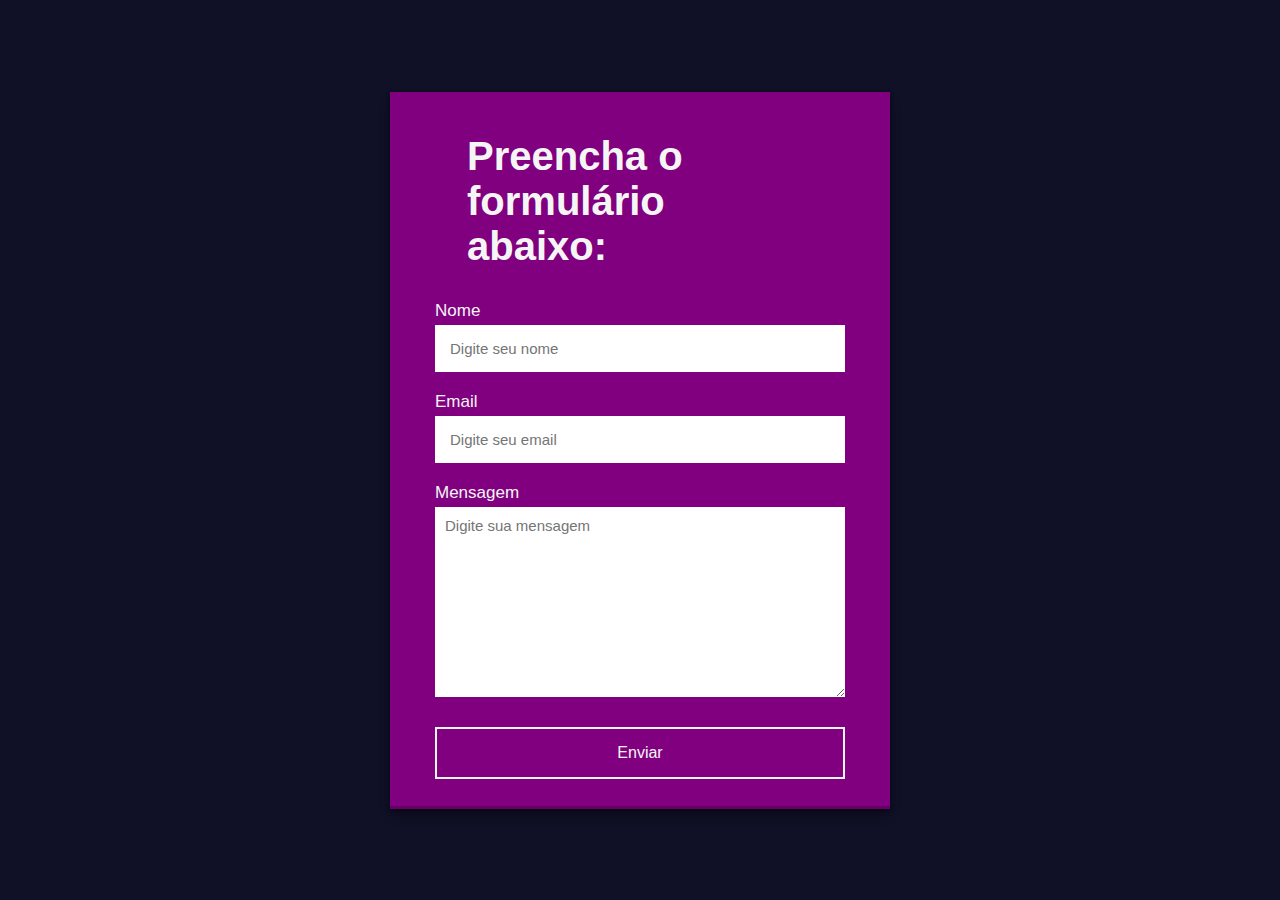
<file: index.html>
<!DOCTYPE html>
<html lang="pt-br">
<head>
    <meta charset="UTF-8">
    <meta http-equiv="X-UA-Compatible" content="IE=edge">
    <meta name="viewport" content="width=device-width, initial-scale=1.0">
    <link rel="stylesheet" href="./index.css"
    <link rel="stylesheet" href="./obrigado.html">
    <title>Formulário de Contato</title>
</head>
<body>
    <section>
        <h2>Preencha o formulário abaixo:</h2>
        <form action="https://api.staticforms.xyz/submit" method="post">
            <label>Nome</label>
            <input type="text" name="name" placeholder="Digite seu nome" autocomplete="off" required>
            <label>Email</label>
            <input type="email" name="email" placeholder="Digite seu email" autocomplete="off" required>
            <label>Mensagem</label>
            <textarea name="message" cols="30" rows="10" placeholder="Digite sua mensagem" required></textarea>
            <button type="submit">Enviar</button>

            <input type="hidden" name="accessKey" value="042be0d3-84fa-4ae8-aaed-2434cda72cac">
            <input type="hidden" name="redirectTo" value="http://127.0.0.1:5501/obrigado.html">
            </form>
    </section>
    
</body>
</html>
</file>
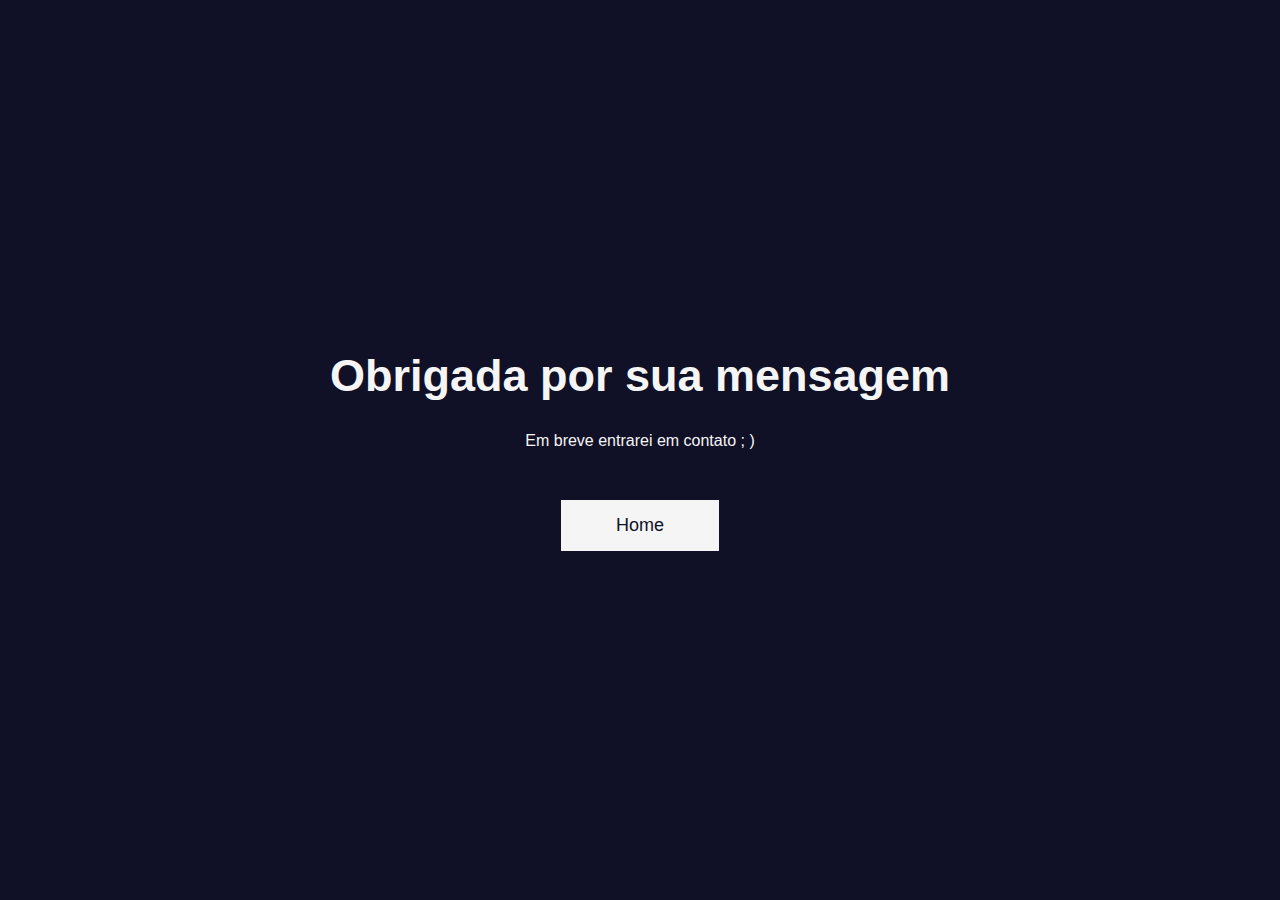
<file: obrigado.html>
<!DOCTYPE html>
<html lang="ept-br">
<head>
    <meta charset="UTF-8">
    <meta http-equiv="X-UA-Compatible" content="IE=edge">
    <meta name="viewport" content="width=device-width, initial-scale=1.0">
    <link rel="stylesheet" href="./index.css">
    <title>Agradecimento</title>
</head>
<body class="main">
    <h1 class="text">Obrigada por sua mensagem</h1>
    <p class="paragrafo">Em breve entrarei em contato ; )</p>
    <a href="index.html" class="btn">Home</a>
</body>
</html>
</file>
<file: index.css>
*{
    margin: 0;
    padding: 0;
    box-sizing: border-box;
    font-family: sans-serif;
}
body{
    display: flex;
    align-items: center;
    justify-content: center;
    min-height: 100vh;
    background: #101026;
}
section{
    display: flex;
    align-items: center;
    justify-content: center;
    flex-direction: column;
    padding: 10px 45px;
    background: purple;
    width: 500px;
    box-shadow: rgba(0, 0, 0, 0.4) 0px 2px 4px, rgba(0, 0, 0, 0.3) 0px 7px 13px -3px, rgba(0, 0, 0, 0.2) 0px -3px 0px inset;
}
section h2{
    color: #f5f5f5;
    font-size: 2.5rem;
    margin: 2rem;
}
section form{
    display: flex;
    flex-direction: column;
    width: 100%;
}
form label{
    color: #f5f5f5;
    font-size: 17px;
    margin-bottom: 4px;
}
form input{
    padding: 15px;
    outline: none;
    border: 0;
    margin-bottom: 20px;
    font-size: 15px;
    transition: all 0.5s;
}
form input:focus{
    border-radius: 16px;
}
form textarea{
    padding: 10px;
    outline: none;
    border: 0;
    font-size: 15px;
    margin-bottom: 30px;
    transition: all 0.5s;
}
form textarea:focus{
    border-radius: 16px;
}
form button{
    padding: 15px;
    cursor: pointer;
    font-size: 16px;
    background: transparent;
    border: 2px solid #f5f5f5;
    color: #f5f5f5;
    transition: all 1s;
    margin-bottom: 20px;
}
form button:hover{
    background: #f5f5f5;
    color: #101026;
    border-radius: 16px;
}

/*Página do Obrigado*/

.main{
   display: flex;
   align-items: center;
   justify-content: center;
   min-height: 100vh;
   background: #101026;
   flex-direction: column;
}
.text{
    font-size: 45px;
    color: #f5f5f5;
    margin-bottom: 30px;
}
.paragrafo{
    color: #f5f5f5;
    margin-bottom: 50px;
}
.btn{
    padding: 15px 55px;
    background: #f5f5f5;
    text-decoration: none;
    color: #101026;
    font-size: 18px;
    transition: all 0.5s;
}
.btn:hover{
    border-radius: 16px;
}
</file>
